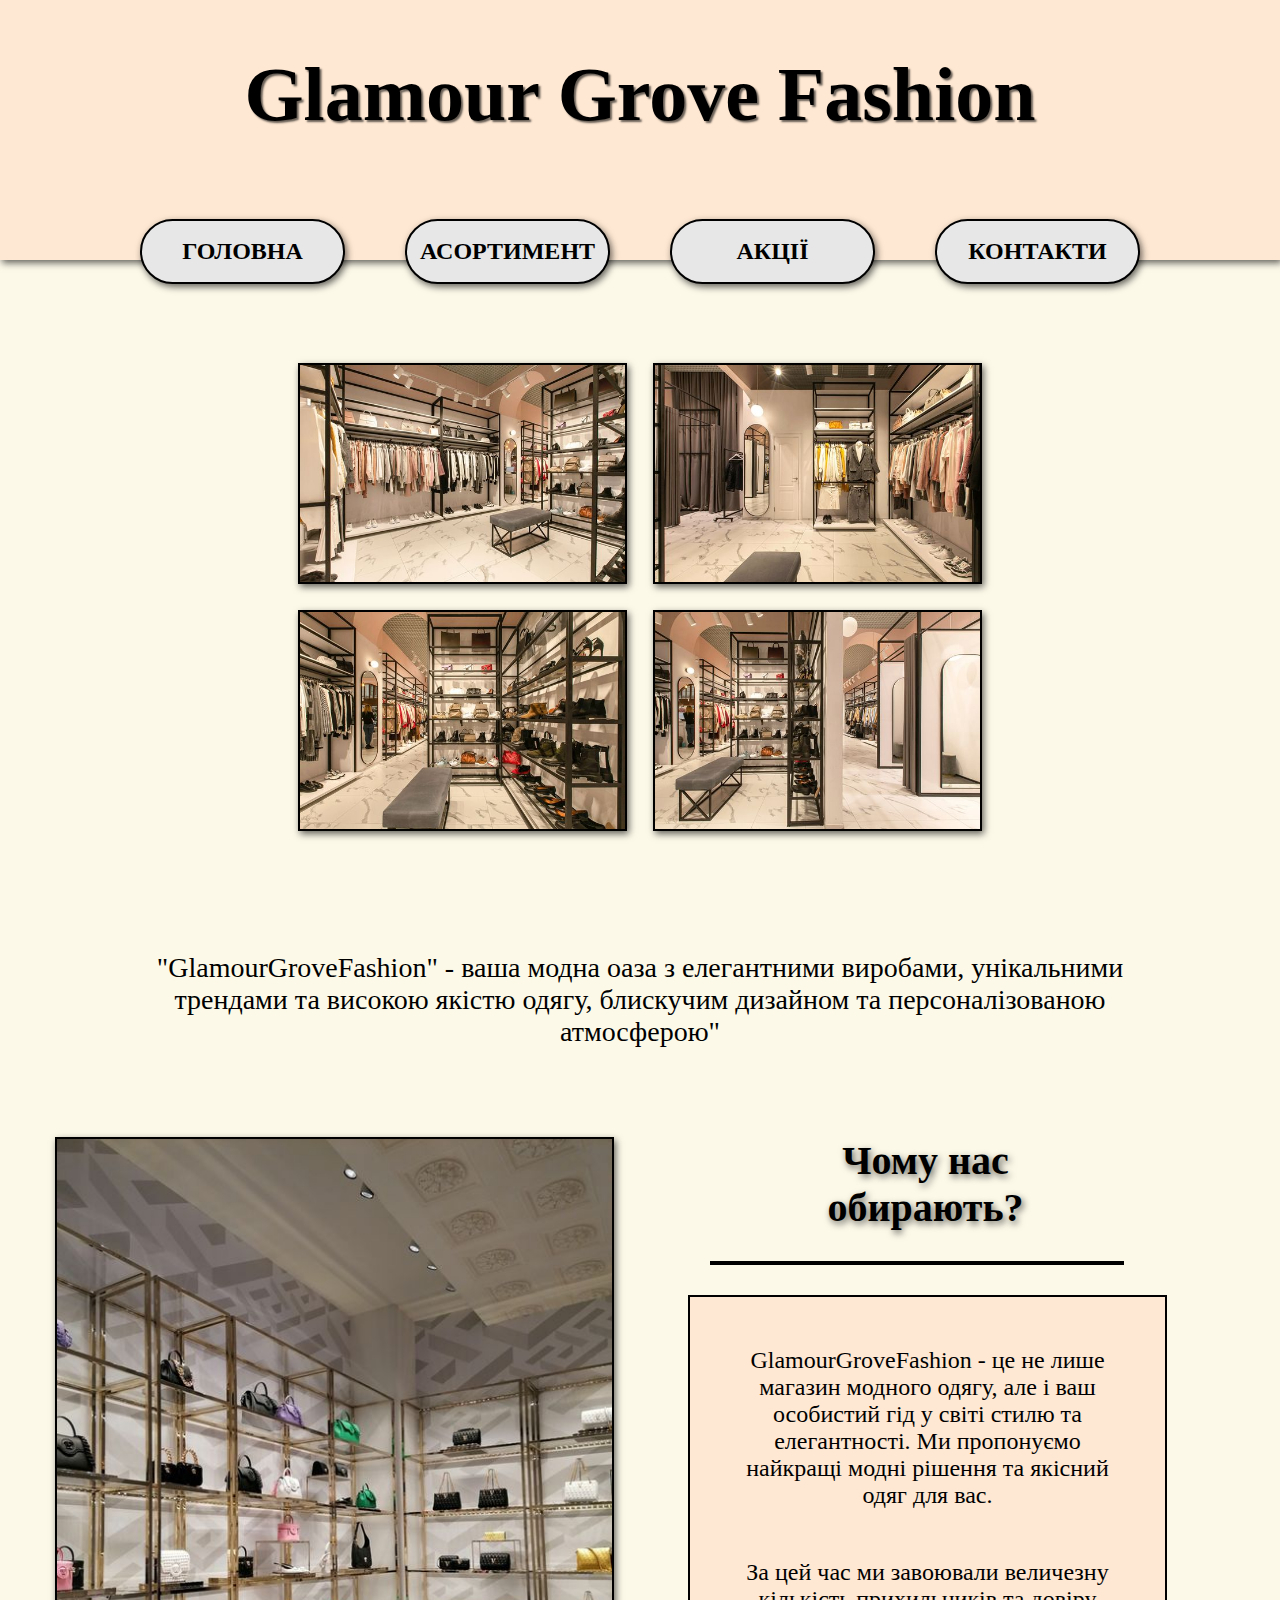
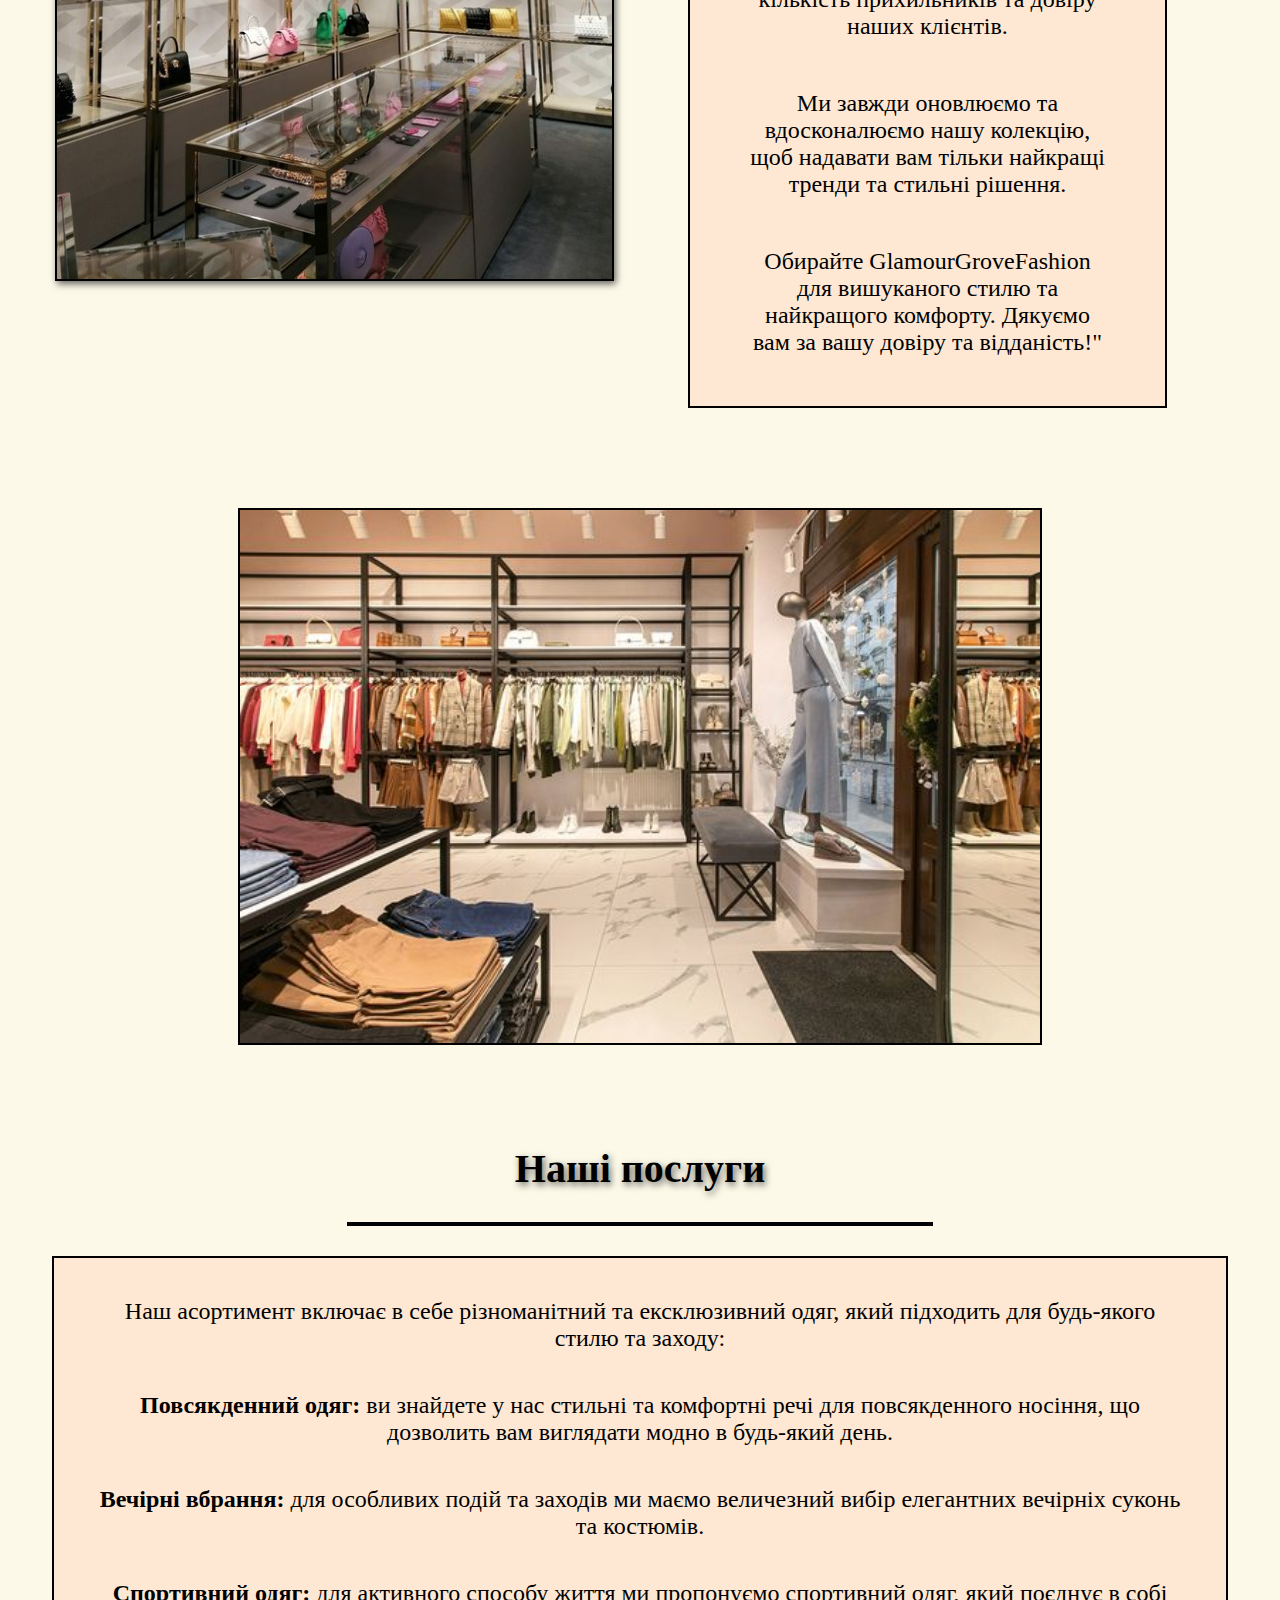
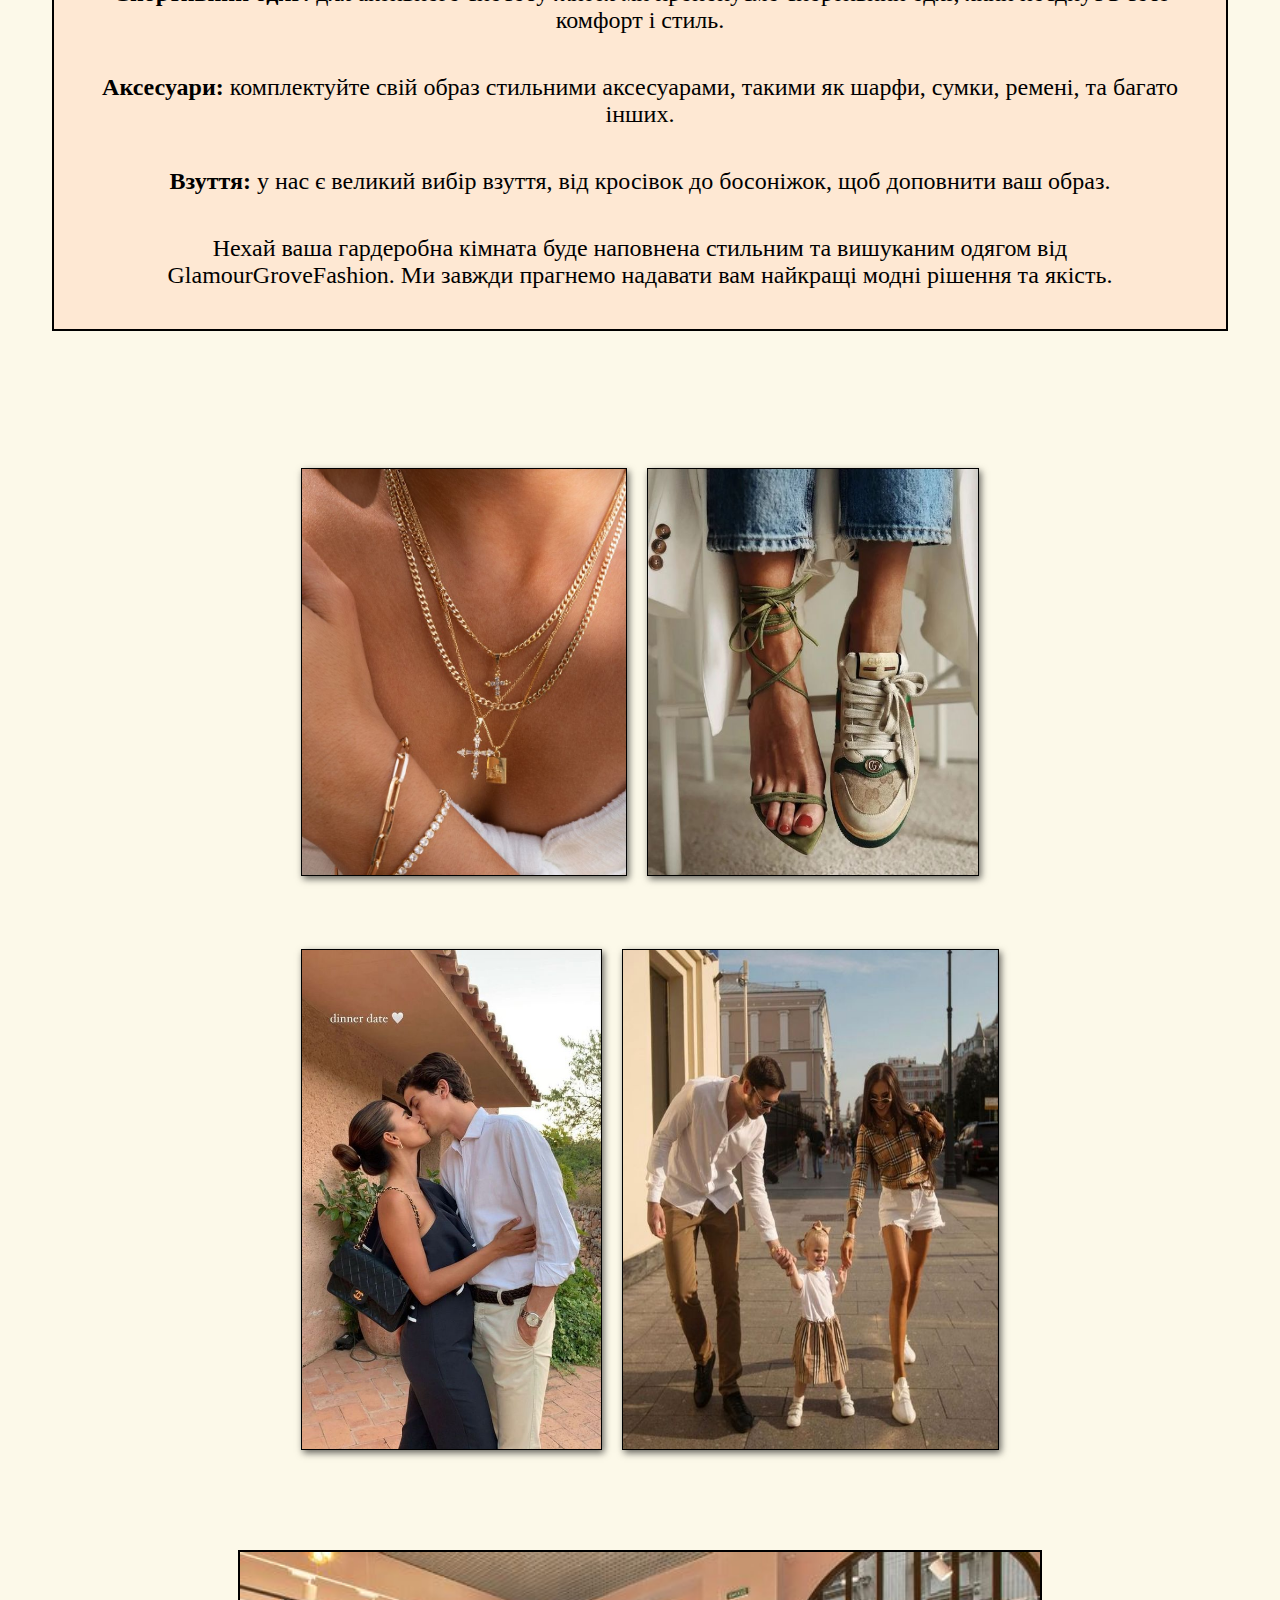
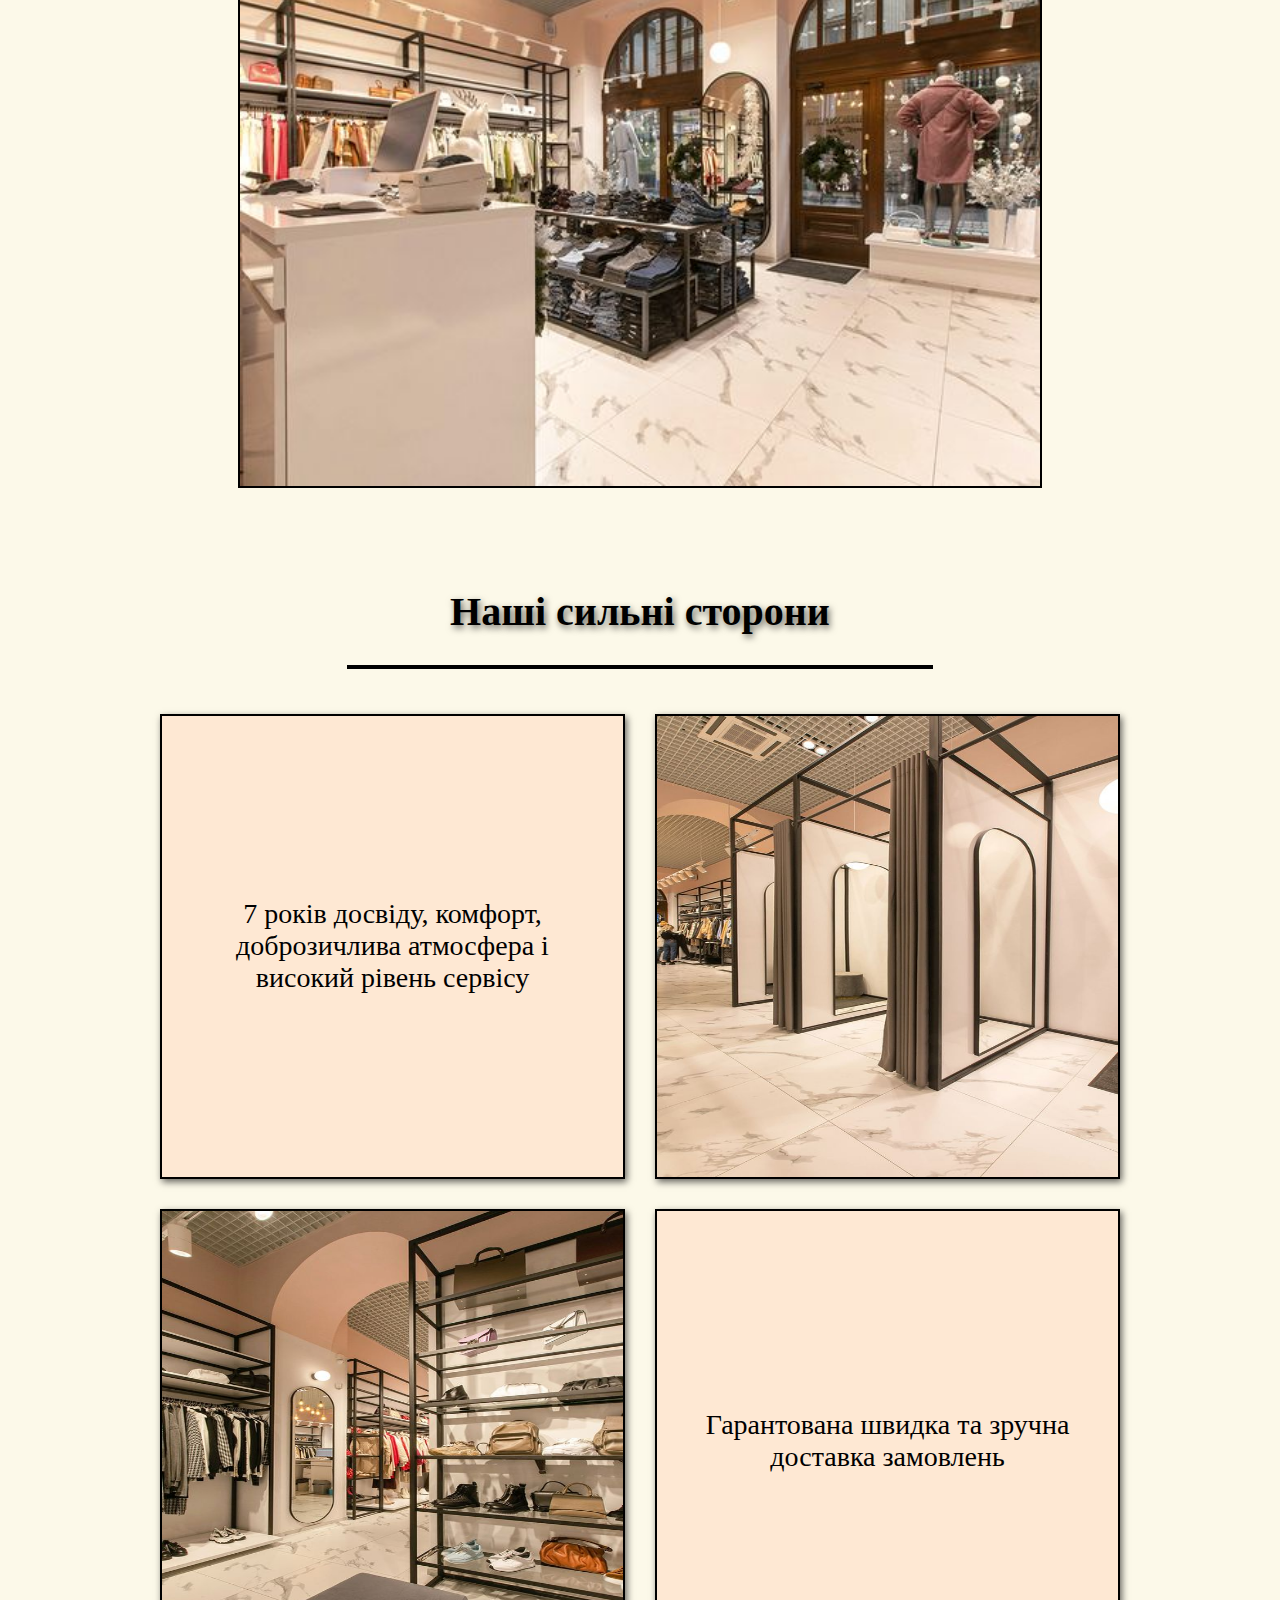
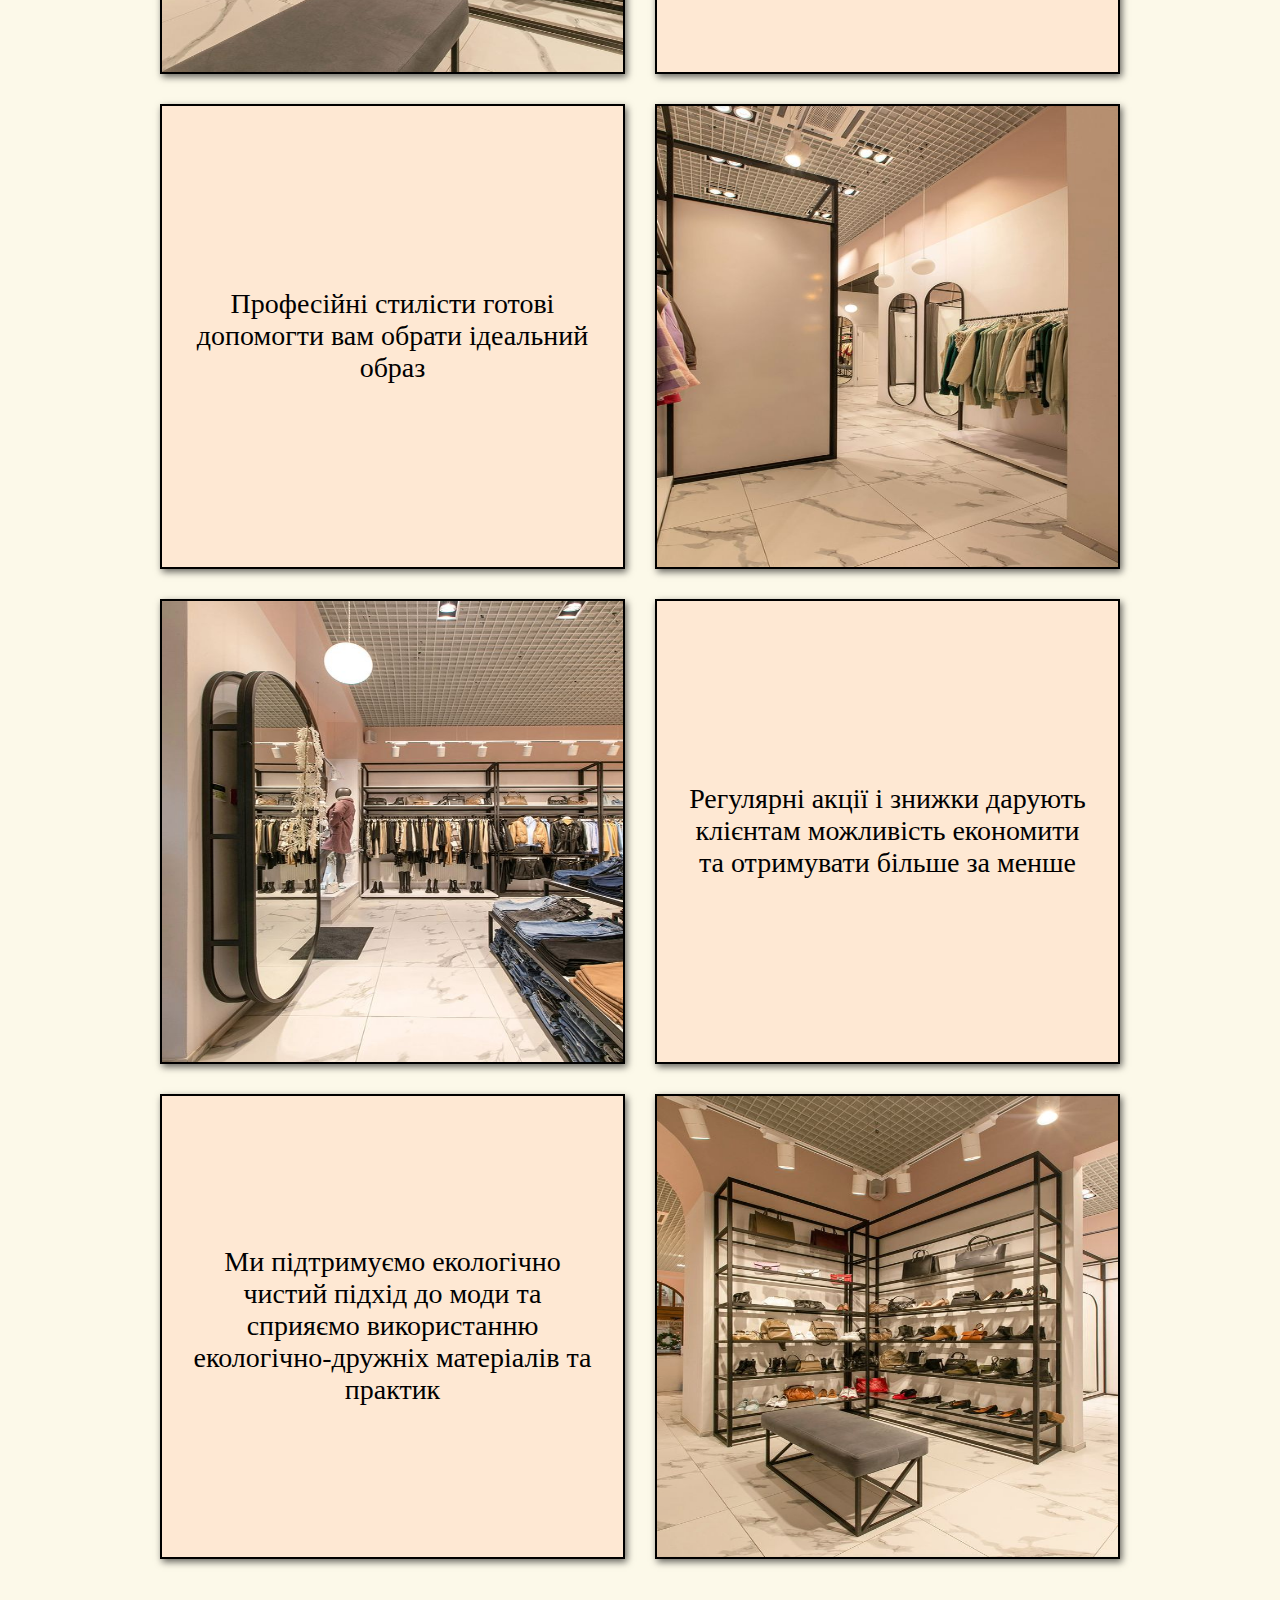
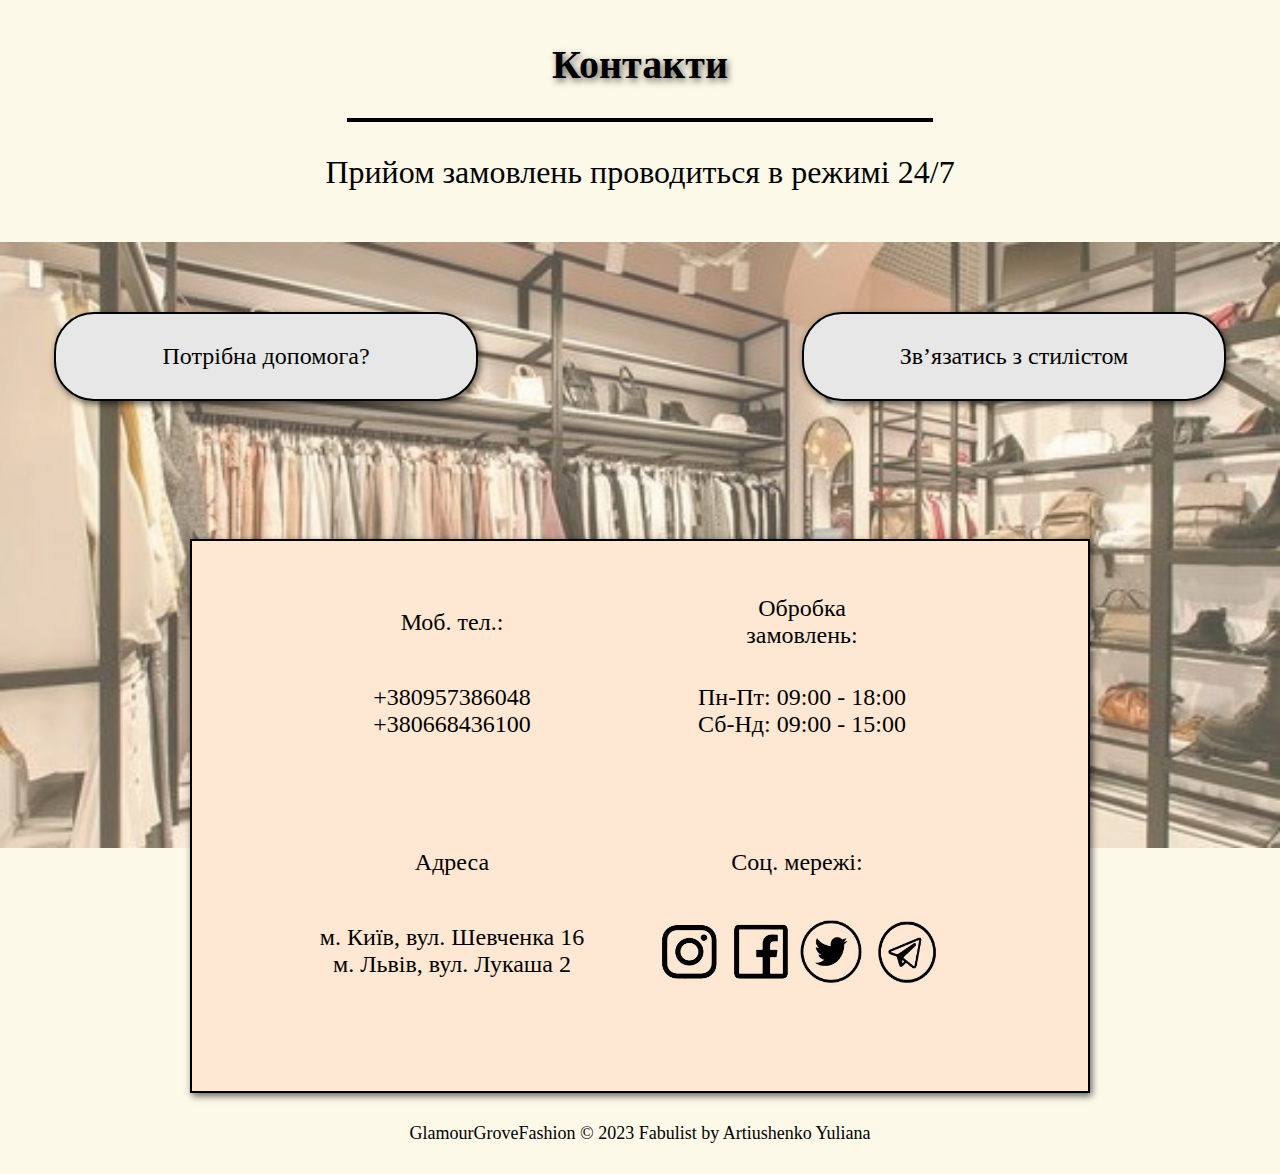
<file: index.html>
<!DOCTYPE html>
<html lang="en">

<head>
    <meta charset="UTF-8">
    <meta name="viewport" content="width=device-width, initial-scale=1.0">
    <title>vebkanova</title>
    <link rel="stylesheet" href="vebkanova.css">
</head>

<body>


    <header>

        <div class="main-container">

            <div class="header">
                <h1>Glamour Grove Fashion</h1>
            </div>

            <div class="menu_block">

                <nav class="pc-menu">
                    <h3>ГОЛОВНА</h3>
                    <h3>АСОРТИМЕНТ</h3>
                    <h3><a href="sale.html">АКЦІЇ</a></h3>
                    <h3>КОНТАКТИ</h3>
                </nav>


                <div class="hamburger-menu">
                    <input id="menu__toggle" type="checkbox" />
                    <label class="menu__btn" for="menu__toggle">
                        <span></span>
                    </label>

                    <ul class="menu__box">
                        <li><a class="menu__item" href="#">ГОЛОВНА</a></li>
                        <li><a class="menu__item" href="#">АСОРТИМЕНТ</a></li>
                        <li><a class="menu__item" href="sale.html">АКЦІЇ</a></li>
                        <li><a class="menu__item" href="#">КОНТАКТИ</a></li>
                    </ul>
                </div>


            </div>

        </div>

    </header>


    <main>
        <div class="photo_block">

            <div class="two_photo_one">
                <img class="photo1" id="photo1" src="images/photo1.jpg" alt=" photo1/4">
                <img class="photo1" id="photo2" src="images/photo2.jpg" alt=" photo2/4">
            </div>
            <div class="two_photo_two">
                <img class="photo1" id="photo3" src="images/photo3.jpg" alt=" photo3/4">
                <img class="photo1" id="photo4" src="images/photo4.jpg" alt=" photo4/4">
            </div>
        </div>

        <div class="sentense1">
            <p>"GlamourGroveFashion" - ваша модна оаза з елегантними виробами, унікальними трендами та
                високою якістю одягу, блискучим дизайном та персоналізованою атмосферою"</p>
        </div>

        <div class="block_2">
            <img src="images/photo5.jpg" alt=" 1photo start">
            <div class="chomy_oburaut">
                <h2> Чому нас обирають? </h2>
                <hr class="palka1">
                <div class="container1">
                    <p>
                        GlamourGroveFashion - це не лише магазин модного одягу, але і ваш особистий гід у світі стилю та
                        елегантності. Ми
                        пропонуємо найкращі модні рішення та якісний
                        одяг для вас.</p>

                    <p>За цей час ми завоювали величезну кількість прихильників та довіру наших клієнтів.</p>

                    <p> Ми завжди оновлюємо та вдосконалюємо нашу колекцію, щоб надавати вам тільки найкращі тренди та
                        стильні рішення.</p>

                    <p> Обирайте GlamourGroveFashion для вишуканого стилю та найкращого комфорту. Дякуємо вам за вашу
                        довіру та відданість!"</p>
                </div>
            </div>
        </div>

        <div class="anim">
            <img class="anim1" src="images/anim1.jpg" alt="anim1">
        </div>


        <div class="nashi_poslygu">
            <h2> Наші послуги </h2>
            <hr class="palka2">
            <div class="container2">
                <p>Наш асортимент включає в себе різноманітний та ексклюзивний одяг, який підходить для
                    будь-якого стилю та заходу:</p>

                <p><b>Повсякденний одяг:</b> ви знайдете у нас стильні та комфортні речі для повсякденного носіння, що
                    дозволить вам виглядати
                    модно в будь-який день.</p>

                <p><b>Вечірні вбрання:</b> для особливих подій та заходів ми маємо величезний вибір
                    елегантних вечірніх суконь та костюмів.</p>

                <p><b>Спортивний одяг:</b> для активного способу життя ми пропонуємо спортивний одяг, який
                    поєднує в собі комфорт і стиль.</p>

                <p><b>Аксесуари:</b> комплектуйте свій образ стильними аксесуарами, такими як шарфи,
                    сумки, ремені, та багато інших.</p>

                <p><b>Взуття:</b> у нас є великий вибір взуття, від кросівок до босоніжок, щоб доповнити ваш образ.</p>

                <p>Нехай ваша гардеробна кімната буде наповнена стильним та вишуканим одягом від GlamourGroveFashion. Ми
                    завжди прагнемо
                    надавати вам найкращі модні рішення та якість.</p>
            </div>
        </div>

        <div class="photo_poslyg">

            <div class="two_photo_three">
                <img class="menshi" id="m1" src="images/1photo.jpg" alt="1/4photo">
                <img class="menshi" id="m4" src="images/4photo.jpg" alt="4/4photo">
            </div>
            <div class="two_photo_four">
                <img id="m2" src="images/2photo.jpg" alt="2/4photo">
                <img id="m3" src="images/3photo.jpg" alt="3/4photo">
            </div>



        </div>




        <div class="anim">
            <img class="anim1" src="images/anim2.jpg" alt="anim2">
        </div>

        <div class="nashi_storonu">
            <h2> Наші сильні сторони </h2>
            <hr class="palka2">
            <div>

                <div class="colonki_dvi">
                    <li class="kvadrat">
                        <p>7 років досвіду, комфорт, доброзичлива атмосфера і високий рівень сервісу</p>
                    </li>
                    <img src="images/1pr.jpg" alt="1pr"><br>
                </div>

                <div class="colonki_dvi">
                    <img src="images/2pr.jpg" alt="2pr">
                    <li class="kvadrat">
                        <p>Гарантована швидка та зручна доставка замовлень</p>
                    </li>
                </div>

                <div class="colonki_dvi">
                    <li class="kvadrat">
                        <p>Професійні стилісти готові допомогти вам обрати ідеальний образ</p>
                    </li>
                    <img src="images/3pr.jpg" alt="3pr"><br>
                </div>

                <div class="colonki_dvi">
                    <img src="images/4pr.jpg" alt="4pr">
                    <li class="kvadrat">
                        <p>Регулярні акції і знижки дарують клієнтам можливість економити та отримувати більше за менше
                        </p>
                    </li>
                </div>

                <div class="colonki_dvi">
                    <li class="kvadrat">
                        <p>Ми підтримуємо екологічно чистий підхід до моди та сприяємо використанню екологічно-дружніх
                            матеріалів та практик</p>
                    </li>
                    <img src="images/5pr.jpg" alt="5pr"><br>
                </div>
            </div>
        </div>



    </main>

    <footer>
        <div class="kontactu">
            <h2> Контакти </h2>
            <hr class="palka2">
            <p>Прийом замовлень проводиться в режимі 24/7</p>
        </div>

        <div class="footer_photo">
            <img src="images/footer.jpg" alt="footer photo">
        </div>

        <div>
            <div class="footer_2knopki">
                <p>Потрібна допомога?</p>


                <input type="checkbox" id="showForm" class="hide">
                <label class="p" for="showForm">Зв’язатись з стилістом</label>

                <form id="feedbackForm">
                    <fieldset>
                        <legend>Форма зворотного зв'язку</legend>
                        <label for="name">Ваше ім'я:</label>
                        <input type="text" id="name" name="name">
                        <label for="email">Ваша пошта:</label>
                        <input type="text" id="email" name="email">
                        <button type="submit" id="submitButton">Submit</button><br><br>
                        <textarea id="comment"></textarea>
                    </fieldset>
                </form>


            </div>
            <div class="footer_address">
                <div class="address">
                    <p>Адреса</p>
                    <p>м. Київ, вул. Шевченка 16<br>
                        м. Львів, вул. Лукаша 2</p>
                </div>


                <div class="tel">
                    <p>Моб. тел.:</p>
                    <p>+380957386048<br>
                        +380668436100</p>
                </div>

                <div class="grafic">
                    <p>Обробка <br> замовлень:</p>
                    <p>Пн-Пт: 09:00 - 18:00<br>
                        Сб-Нд: 09:00 - 15:00</p>
                </div>

                <div class="meregi">
                    <p>Соц. мережі:</p>
                    <p> <img class="ost12" src="images/insta.jpg" alt="insta">
                        <img class="ost12" src="images/facebook.jpg" alt="insta">
                        <img class="ost34" src="images/twitter.jpg" alt="twitter">
                        <img class="ost34" src="images/telegram.jpg" alt="telegram">
                    </p>
                </div>

            </div>
        </div>

        <div>
            <p class="end">GlamourGroveFashion © 2023 Fabulist by Artiushenko Yuliana</p>
        </div>
    </footer>


</body>

</html>
</file>
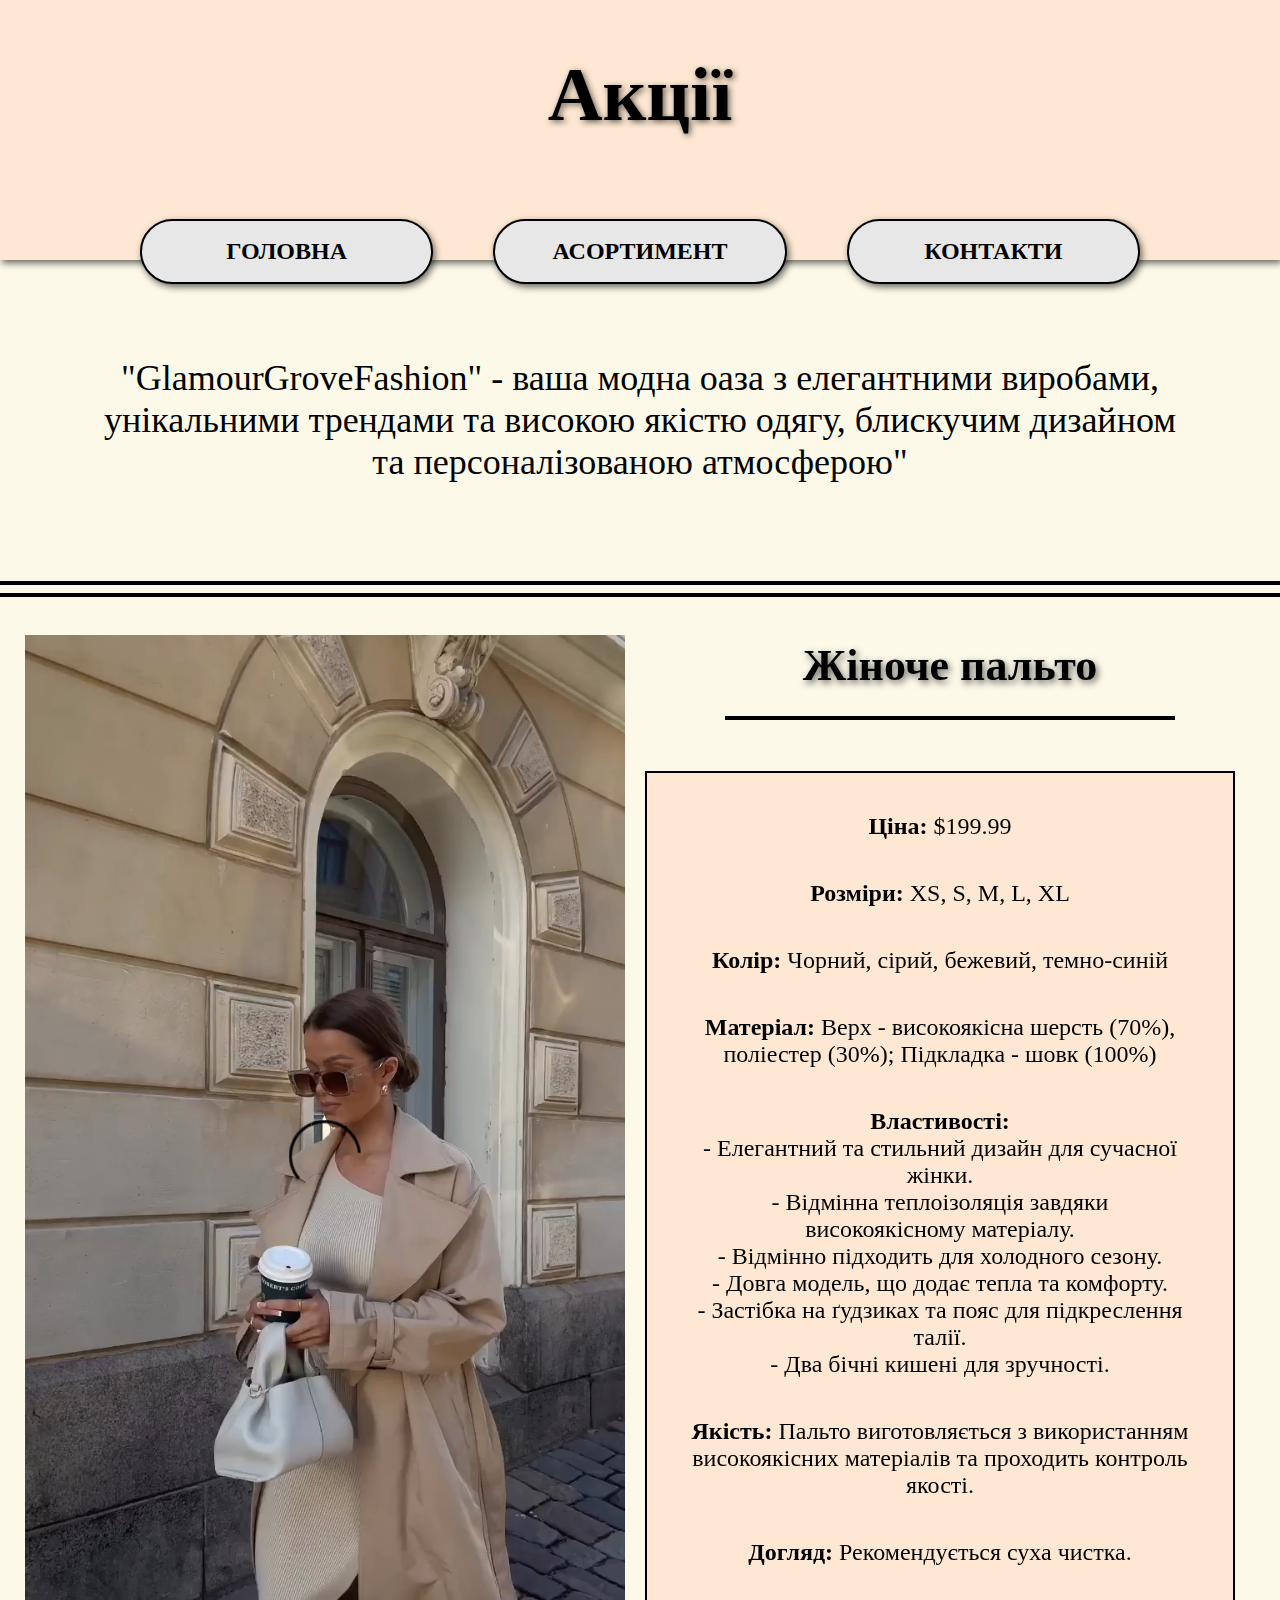
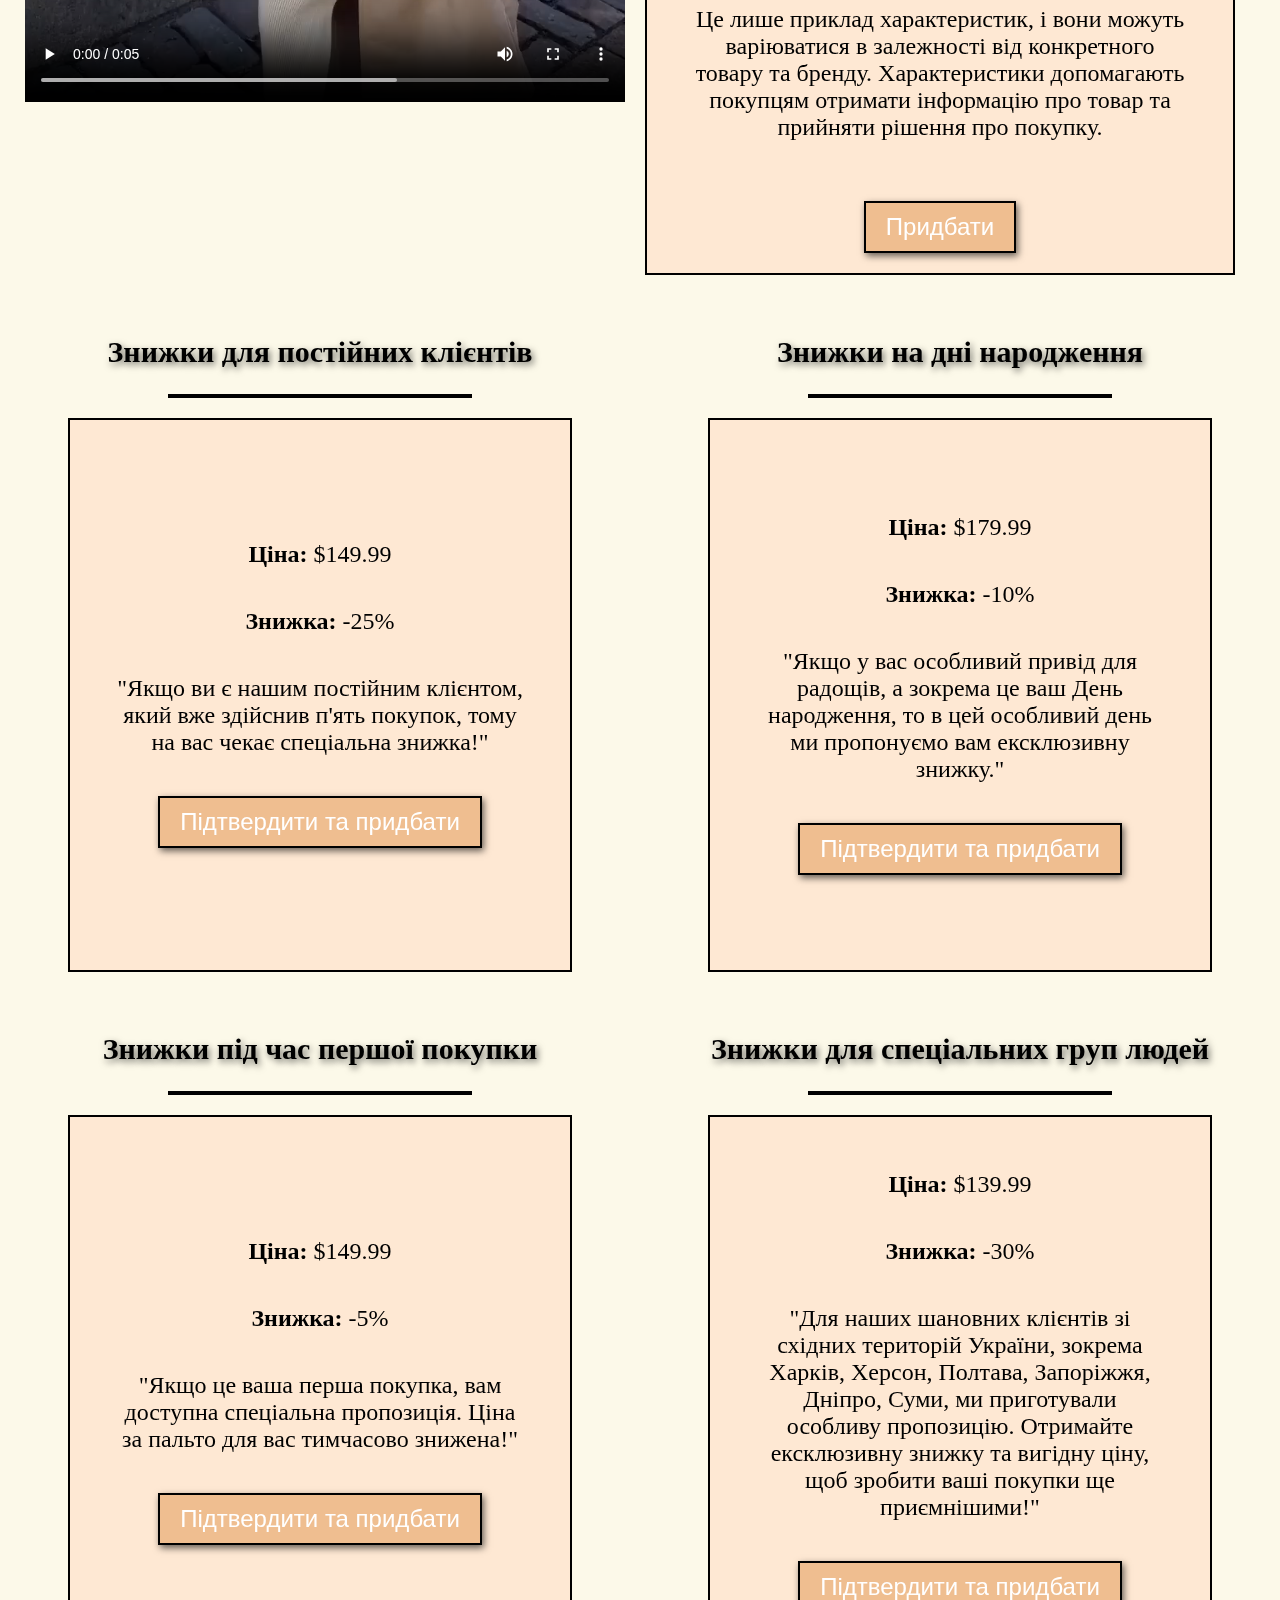
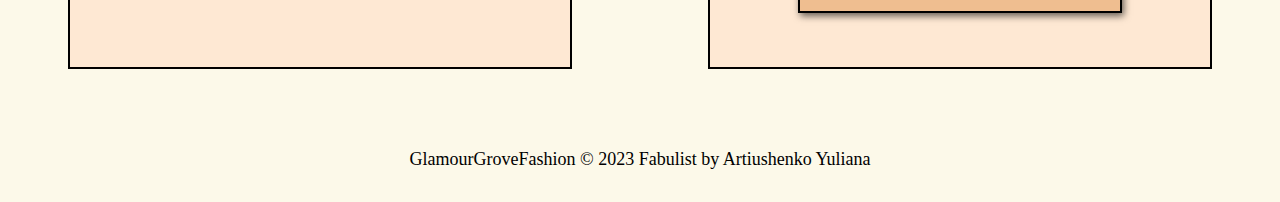
<file: sale.html>
<!DOCTYPE html>
<html lang="en">
<head>
    <meta charset="UTF-8">
    <meta name="viewport" content="width=device-width, initial-scale=1.0">
    <title>sale</title>
    <link rel="stylesheet" href="sale.css">
</head>
<body>
    
    <header>

        <div class="main-container">
        
            <div class="header">
                <h1 class="nazva">Акції</h1>
            </div>
        
            <div class="menu_block">
        
                <nav class="pc-menu">
                    <h3><a href="index.html">ГОЛОВНА</a></h3>
                    <h3>АСОРТИМЕНТ</h3>
                    <h3>КОНТАКТИ</h3>
                </nav>
        
        
                <div class="hamburger-menu">
                    <input id="menu__toggle" type="checkbox" />
                    <label class="menu__btn" for="menu__toggle">
                        <span></span>
                    </label>
        
                    <ul class="menu__box">
                        <li><a class="menu__item" href="index.html">ГОЛОВНА</a></li>
                        <li><a class="menu__item" href="#">АСОРТИМЕНТ</a></li>
                        <li><a class="menu__item" href="#">КОНТАКТИ</a></li>
                    </ul>
                </div>
        
        
            </div>
        
        </div>
    
    </header>

    <main>
        <div class="sentense1">
            <p>"GlamourGroveFashion" - ваша модна оаза з елегантними виробами, унікальними трендами та
                високою якістю одягу, блискучим дизайном та персоналізованою атмосферою"</p>
        </div>
        <hr class="palka">
        <hr class="palka">

        <div class="block_2">
            <div class="video_block">
                <video controls>
                    <source class="video1" src="images/1e3db182cb5607af3036ab9b54be23e5.mp4">
                </video>
            </div>

            <div class="chomy_oburaut">
                <h2> Жіноче пальто </h2>
                <hr class="palka1">
                <div class="container1">
                    <p><b>Ціна:</b> $199.99</p>
                    
                    <p><b>Розміри:</b> XS, S, M, L, XL</p>
                    
                    <p><b>Колір:</b> Чорний, сірий, бежевий, темно-синій</p>
                    
                    <p><b>Матеріал:</b> Верх - високоякісна шерсть (70%), поліестер (30%); Підкладка - шовк (100%)</p>
                    
                    <p><b>Властивості:</b><br>
                    - Елегантний та стильний дизайн для сучасної жінки.<br>
                    - Відмінна теплоізоляція завдяки високоякісному матеріалу.<br>
                    - Відмінно підходить для холодного сезону.<br>
                    - Довга модель, що додає тепла та комфорту.<br>
                    - Застібка на ґудзиках та пояс для підкреслення талії.<br>
                    - Два бічні кишені для зручності.<br>
                    
                    <p><b>Якість:</b> Пальто виготовляється з використанням високоякісних матеріалів та проходить контроль якості.</p>
                    
                    <p><b>Догляд:</b> Рекомендується суха чистка.</p>
                    
                    <p>Це лише приклад характеристик, і вони можуть варіюватися в залежності від конкретного товару та бренду. Характеристики
                    допомагають покупцям отримати інформацію про товар та прийняти рішення про покупку.</p>
                    <button class="purchase-button">Придбати</button>
                </div>
            </div>
        </div>



        <div class="four_blocks">
            <div class="two_blocks_one">
                    <h2> Знижки для постійних клієнтів </h2>
                    <hr class="palka2">
                    <div class="container2">
                        <p><b>Ціна:</b> $149.99</p>
                        <p><b>Знижка:</b> -25% </p>
                        <p>"Якщо ви є нашим постійним клієнтом, який вже здійснив п'ять покупок, 
                            тому на вас чекає спеціальна знижка!"</p>
                        <button class="purchase-button">Підтвердити та придбати</button>
                    </div>
                
                    <h2> Знижки під час першої покупки </h2>
                    <hr class="palka2">
                    <div class="container2">
                        <p><b>Ціна:</b> $149.99</p>
                        <p><b>Знижка:</b> -5% </p>
                        <p>"Якщо це ваша перша покупка, вам доступна спеціальна пропозиція. 
                            Ціна за пальто для вас тимчасово знижена!"</p>
                     <button class="purchase-button">Підтвердити та придбати</button>
                </div>

            </div>



            <div class="two_blocks_two">
                    <h2> Знижки на дні народження </h2>
                    <hr class="palka2">
                    <div class="container2">
                        <p><b>Ціна:</b> $179.99</p>
                        <p><b>Знижка:</b> -10% </p>
                        <p>"Якщо у вас особливий привід для радощів, а зокрема це ваш День народження,
                            то в цей особливий день ми пропонуємо вам ексклюзивну
                            знижку."</p>
                        <button class="purchase-button">Підтвердити та придбати</button>
                    </div>
                    <h2> Знижки для спеціальних груп людей </h2>
                    <hr class="palka2">
                    <div class="container2">
                        <p><b>Ціна:</b> $139.99</p>
                        <p><b>Знижка:</b> -30% </p>
                        <p>"Для наших шановних клієнтів зі східних територій України, 
                            зокрема Харків, Херсон, Полтава, Запоріжжя, Дніпро, Суми, ми
                            приготували особливу пропозицію. Отримайте ексклюзивну знижку 
                            та вигідну ціну, щоб зробити ваші покупки ще приємнішими!"</p>
                        <button class="purchase-button">Підтвердити та придбати</button>
                    </div>
            
                </div>
        </div>


    </main>

        <footer>
            <div>
                <p class="end">GlamourGroveFashion © 2023 Fabulist by Artiushenko Yuliana</p>
            </div>
        </footer>

</body>
</html>
</file>
<file: vebkanova.css>
body {
    max-width: 1535px;
    width: 100%;
    margin: 0 auto;
    padding: 0;
    background-color: #FCF9E9; 
    font-family: 'Literata';
}


.main-container {
    
    justify-content: center;
    align-items: center;
    flex-direction: column;
    width: 100%;
    height: 260px;
    background-color: #FEE8D3;
    box-shadow: 2px 3px 7px rgba(0, 0, 0, 0.6);
}

.header{
        display: flex;
        justify-content: center;
        /* position: absolute; */
        font-size: 38px;
        text-shadow: 2px 2px 2px rgba(0, 0, 0, 0.6);
}

        
.menu_block{
    padding: 0px 90px;
    
}

.pc-menu {
    display: flex;
    justify-content: center;
    flex-direction: row;
    margin: 30px 20px 0px 20px;
    justify-content: space-between;
    height: 65px;
    
    
    
}

.pc-menu h3 {
    display: flex;
    font-size: 24px;
    padding: 8px 20px;
    border-radius: 40px;
    border: 2px solid black;
    width: 150px;
    text-align: center;
    justify-content: center;
    align-items: center;
    margin: 0px 30px;
    background-color: #E7E7E7;
    flex-grow: 4;
    box-shadow: 2px 3px 7px rgba(0, 0, 0, 0.6);
}


        h3 a {
            text-decoration: none;
            color: black;
        }





     
.photo_block{
    display: flex;
    justify-content: center;
    align-items: center;
    flex-direction: row;
    margin: 103px 52px 0px 26px;
    justify-content: center;
    

}


.photo1{
    width: 325px;
    height: 217px;
    margin-left: 26px;
    box-shadow: 2px 3px 7px rgba(0, 0, 0, 0.6);
    border: 2px solid black;
}

.sentense1{
    display: flex;
    text-align: center;
    justify-content: center;
    align-items: center;
    padding: 61px 101px;
}

.sentense1 p {
    font-size: 28px;
}

.block_2{
    display: flex;
    margin: 0px 61px 0px 55px;
}

.block_2 img {
    height: 740px;
    width: auto;
    border: 2px solid black;
    box-shadow: 2px 3px 7px rgba(0, 0, 0, 0.6);
}

.chomy_oburaut{
    text-align: center;
    justify-content: center;
    align-items: center;
}

.chomy_oburaut h2{
    font-size: 40px;
    margin: 0px 192px 25px 210px;
    text-shadow: 2px 3px 7px rgba(0, 0, 0, 0.6);
}


.palka1 {
    width: 582px;
    border: 2px solid black;
    margin: 30px auto;
}

.container1{
    background-color: #FEE8D3;
    border: 2px solid black;
    margin: 0px 52px 0px 74px;

}

.container1 p{
    font-size: 24px;
    margin: 50px 54px;
}


.anim{
    display: flex;
    justify-content: center;
    align-items: center;
    margin: 100px auto;
}
.anim1{
    
    width: 800px;
    height: auto;
    transition: transform 0.5s ease, width 0.5s ease;
    border: 2px solid black;
}

.anim1:hover {
    width: 900px;
    height: auto;
    transform: scale(1.1);
}

.anim1:not(:hover) {
    transform: scale(1);
}


.nashi_poslygu {
    
    text-align: center;
    justify-content: center;
    align-items: center;
}

.nashi_poslygu h2 {
    font-size: 40px;
    margin: 25px auto;
    text-shadow: 2px 3px 7px rgba(0, 0, 0, 0.6);
}


.palka2 {
    width: 582px;
    border: 2px solid black;
    margin: 30px auto;
}

.container2 {
    background-color: #FEE8D3;
    border: 2px solid black;
    margin: 0 52px;
    text-align: center;
    justify-content: center;
    align-items: center;

}

.container2 p {
    font-size: 24px;
    margin: 40px 44px;
    text-align: center;
}

.photo_poslyg{
    display: flex;
    justify-content: center;
    flex-direction: row;
    margin: 90px 51px;
    justify-content: center;

    
}

.photo_poslyg img{
    box-shadow: 2px 3px 7px rgba(0, 0, 0, 0.6);
    border: 1px solid black;
}

.menshi{
    margin: 47px 0px;
    box-shadow: 2px 3px 7px rgba(0, 0, 0, 0.6);
    border: 1px solid black;
}

#m1{
    width: 324px;
    height: 406px;
    
}

#m2 {
    width: 299px;
    height: 499px;
    margin-left: 20px;
}

#m3 {
    width: 375px;
    height: 499px;
    margin-left: 20px;
}

#m4 {
    width: 330px;
    height: 406px;
    margin-left: 20px;
}

.two_photo_three{
    display: flex;
}

.nashi_storonu {

    text-align: center;
    justify-content: center;
    align-items: center;
}

.nashi_storonu h2 {
    font-size: 40px;
    margin: 0 auto;
    text-shadow: 2px 3px 7px rgba(0, 0, 0, 0.6);
}



.colonki_dvi{
    display: flex;
    flex-direction: row;
    text-align: center;
    justify-content: center;
    align-items: center;
    
}

.kvadrat{
    display: flex;
    background-color: #FEE8D3;
    border: 2px solid black;
    height: 461px;
    width: 461px;
    justify-content: space-between;
    margin: 15px 15px;
    box-shadow: 2px 3px 7px rgba(0, 0, 0, 0.6);
}

.kvadrat p{
    display: flex;
    font-size: 28px;
    text-align: center;
    justify-content: center;
    align-items: center;
    margin: 0px 30px;
}

.colonki_dvi img{
    height: 461px;
    width: 461px;
    border: 2px solid black;
    margin: 15px 15px;
    box-shadow: 2px 3px 7px rgba(0, 0, 0, 0.6);
}

.kontactu{
    text-align: center;
    justify-content: center;
    align-items: center;
}

.kontactu h2 {
    font-size: 40px;
    margin: 67px 102px 25px 102px;
    text-shadow: 2px 3px 7px rgba(0, 0, 0, 0.6);
}

.kontactu p{
    font-size: 32px;
    margin-bottom: 51px;
}

.footer_photo{
    position: relative;
    width: 100%;
    height: auto;
    opacity: 70%;
}

.footer_photo img{
    width: 100%;
    position: absolute;
}

.footer_2knopki{
        display: flex;
        justify-content: space-between;
        position: relative;

}

.footer_2knopki p, .p{
    display: flex;
    font-size: 24px;
    border-radius: 40px;
    border: 2px solid black;
    width: 390px;
    padding: 10px 15px;
    height: 65px;
    text-align: center;
    align-items: center;
    justify-content: center;
    background-color: #E7E7E7;
    box-shadow: 2px 3px 7px rgba(0, 0, 0, 0.6);
    margin: 70px 54px 0px 54px;
}

.footer_address{
    display: flex;
    position: relative;
    background-color: #FEE8D3;
    border: 2px solid black;
    margin: 0px 110px 0px 110px;
    padding: 25px 0px;
    margin-top: 138px;
    box-shadow: 2px 3px 7px rgba(0, 0, 0, 0.6);
}

.footer_address p{
    display: flex;
    font-size: 24px;
    width: 320px;
    height: 65px;
    text-align: center;
    align-items: center;
    justify-content: center;
}

.ost12{
    width: 65px;
    height: 65px;
    margin-left: 7px;
}

.ost34{
    width: 75px;
    height: 75px;
}

.end{
    position: relative;
    margin: 230px 0px 32px 0px;
    font-size: 18px;
    text-align: center;
    
}

.hamburger-menu{
    display: none;
}

#menu__toggle {
    opacity: 0;
}

#menu__toggle:checked~.menu__btn>span {
    transform: rotate(45deg);
}

#menu__toggle:checked~.menu__btn>span::before {
    top: 0;
    transform: rotate(0);
}

#menu__toggle:checked~.menu__btn>span::after {
    top: 0;
    transform: rotate(90deg);
}

#menu__toggle:checked~.menu__box {
    visibility: visible;
    right: 0;
}

.menu__btn {
    display: flex;
    align-items: center;
    position: fixed;
    top: 20px;
    right: 20px;

    width: 26px;
    height: 26px;

    cursor: pointer;
    z-index: 1;
}

.menu__btn>span,
.menu__btn>span::before,
.menu__btn>span::after {
    display: block;
    position: absolute;

    width: 100%;
    height: 2px;

    background-color: #616161;

    transition-duration: .25s;
}

.menu__btn>span::before {
    content: '';
    top: -8px;
}

.menu__btn>span::after {
    content: '';
    top: 8px;
}

.menu__box {
    display: block;
    position: fixed;
    visibility: hidden;
    top: 0;
    right: -100%;

    width: 300px;
    height: 30%;

    margin: 0;
    padding: 80px 0;

    list-style: none;

    background-color: #ECEFF1;
    box-shadow: 1px 0px 6px rgba(0, 0, 0, .2);

    transition-duration: .25s;
}

.menu__item {
    display: block;
    padding: 12px 24px;

    color: #333;

    font-family: 'Roboto', sans-serif;
    font-size: 20px;
    font-weight: 600;

    text-decoration: none;

    transition-duration: .25s;
}

.menu__item:hover {
    background-color: #CFD8DC;
}




.hide {
    display: none;
}

#feedbackForm {
    display: none;
    position: absolute;
    top: 150%;
    left: 50%;
    transform: translate(-50%, -50%);
    background: #fff;
    padding: 20px;
    border: 1px solid #ccc;
    box-shadow: 0 0 10px rgba(0, 0, 0, 0.2);
    z-index: 1;
}

#showForm:checked~#feedbackForm {
    display: block;
}

#showForm+label {
    cursor: pointer;
}

#submitButton:hover {
    background-color: yellow;
}

 #comment{
    margin-top: 10px;
 }
@media screen and (max-width: 1520px) {

    body {
        font-size: 22px;
       
    }
    .footer_address {
        margin: 0px 82px;
        margin-top: 130px;
    }
    .end {
        margin: 220px 0px 32px 0px;
        font-size: 18px;
        text-align: center;
    }
    .photo_block{
        display: block;
        justify-content: center;
        align-items: center;
    }
    .two_photo_one{
        display: flex;
        justify-content: center;
        align-items: center;
        margin-bottom: 26px;
    }
    .two_photo_two{
        display: flex;
        justify-content: center;
        align-items: center;
    }

    .photo_poslyg{
        display: block;
        justify-content: center;
        align-items: center;
    }
    .two_photo_three{
        display: flex;
        justify-content: center;
        align-items: center;
        margin-bottom: 26px;
    }
    .two_photo_four{
        display: flex;
        justify-content: center;
        align-items: center;
    }
}

@media screen and (max-width: 1460px) {

    .footer_address {
        margin: 0px 75px;
        margin-top: 130px;
    }
    
    .end {
        margin: 210px 0px 32px 0px;
        font-size: 18px;
    }



}
    
@media screen and (max-width: 1440px) {
    .photo_block{
        height: 500px;
        justify-content: center;
    }
    /* #photo1{
        position: absolute;
        margin-top: 270px;
        margin-left: -405px;
    }
    #photo2{
        margin-left: 300px;
    }

    #photo3{
        position: absolute;
        margin-left: 345px;
    }

    #photo4{
        
        margin-top: 270px;
        margin-right: 330px;
        margin-left: 40px ; */

    .photo1{
        width: 325px;
        height: 217px;
    }

    .footer_address {
        margin: 0px 70px;
        margin-top: 130px;
    }

    .end {
        margin: 190px 0px 32px 0px;
        font-size: 18px;
    }



}

@media screen and (max-width: 1420px) {
    .palka1{
        width: 480px;
    }
    .address{
        margin-top: 240px;
        margin-left: 60px;
        position: absolute; 
    }
    .meregi{
        margin-top: 240px;
        margin-left: 525px;
        position: absolute;
    }

    .grafic{
        margin-left: 150px;
    }
    .tel{
        margin-left: 60px;
    }


    .footer_address{
    height: 500px;
    width: 70%;
    margin: 0 auto;
    padding: 25px 0px;
    margin-top: 138px;
}

    .end {
        margin: 30px auto;
        font-size: 18px;
    }
}

@media screen and (max-width: 1280px){
    .palka1{
        width: 410px;
    }
    .address{
        margin-top: 240px;
        margin-left: 100px;
        position: absolute; 
    }
    .meregi{
        margin-top: 240px;
        margin-left: 445px;
        position: absolute;
    }

    .grafic{
        margin-left: 30px;
    }
    .tel{
        margin-left: 100px;
    }


    .footer_address{
    height: 500px;
    width: 70%;
    margin: 0 auto;
    padding: 25px 0px;
    margin-top: 138px;
}

    .end {
        margin: 30px auto;
        font-size: 18px;
    }
}

@media screen and (max-width: 1200px){
    .block_2{
        display: block;
        margin-bottom: 120px;
    }
    .block_2 img{
        /* width: 100%;
        height: auto; */
        display: none;
        
    }


    .chomy_oburaut{
        padding-top: 15px;
    }
    
    .container1{
        justify-content: center;
    }

    .footer_address {
        flex-direction: column;
        width: 400px;
        height: 770px;
    }

     .address{
        margin-top: 370px;
        margin-left: 40px;
        position: absolute; 
    }
    .meregi{
        margin-top: 560px;
        margin-left: 40px;
        position: absolute;
    }

    .grafic{
        margin-left: 40px;
    }
    .tel{
        margin-left: 40px;
    }
    
    .hamburger-menu {
        display: block;
    }
    .pc-menu{
        display: none;
    }
    .container1{
        margin: 0px 0px;
    }
}

@media screen and (max-width: 1010px){
    .block_2 img{
        display: none;
    }
    .sentense1, .container1 p, .footer_2knopki p, .footer_address p, .container2 p{
        font-size: 18px;
    }
    .kvadrat p {
        font-size: 20px;
    }
    .kvadrat{
    height: 400px;
    width: 400px;
    }

    .colonki_dvi img{
        height: 400px;
        width: 400px;
    }

}

@media screen and (max-width: 1000px) {
    .sentense1,
    
    .footer_2knopki p,
    .footer_address p{
        font-size: 17px;
    }

    .container1 p{
        margin: 35px 20px;
    }
    .container2 p{
        margin: 30px 15px;
    }
    .kvadrat p {
        font-size: 19px;
    }

    .kvadrat {
        height: 350px;
        width: 350px;
    }

    .colonki_dvi img {
        height: 350px;
        width: 350px;
    }

    .header{
        font-size: 30px;
    }
    .header h1{
        margin-top: 80px;
    }
    .anim1{
           
    width: 500px;
    height: auto;
    transition: transform 0.5s ease, width 0.5s ease;
    border: 2px solid black;
}

.anim1:hover {
    width: 600px;
    height: auto;
    transform: scale(1.1);
}
    .kvadrat{
        width: 300px;
        height: 300px;
    }
    .colonki_dvi img{
        width: 300px;
        height: 300px;
    }

    #m1{
    width: 244px;
    height: 326px;
    
}

    #m2 {
        width: 219px;
        height: 375px;
        margin-left: 20px;
    }

    #m3 {
        width: 295px;
        height: 375px;
        margin-left: 20px;
    }

    #m4 {
        width: 250px;
        height: 326px;
        margin-left: 20px;
    }
    .palka2{
    width: 482px;
}

}

@media screen and (max-width: 750px) {
    .kvadrat{
        width: 250px;
        height: 250px;
    }
    .colonki_dvi img{
        width: 250px;
        height: 250px;
    }
    .kvadrat p{
        font-size: 16px;
    }
        .photo_block{
        height: 400px;
        justify-content: center;
    }

    .photo1{
        width: 275px;
        height: 167px;
    }
    .sentense1{
        padding: 20px 101px;
    }

    .header{
        font-size: 26px;
    }
    .header h1{
        margin-top: 90px;
    }
    .anim1{
           
    width: 400px;
    height: auto;
    transition: transform 0.5s ease, width 0.5s ease;
    border: 2px solid black;
}

    .anim1:hover {
    width: 500px;
    height: auto;
    transform: scale(1.1);
    }
    .palka2{
        width: 382px;
    }
    .chomy_oburaut h2 {
        margin: 0px 0px ; 
    }
    .kontactu p {
        font-size: 26px;
    }
    .photo_block{
        margin: 75px 52px 0px 26px;
    }
     .footer_address {
        flex-direction: column;
        width: 360px;
        height: 750px;
        margin-top: 90px;
    }

     .address{
        margin-top: 370px;
        margin-left: 25px;
        position: absolute; 
    }
    .meregi{
        margin-top: 545px;
        margin-left: 25px;
        position: absolute;
    }

    .grafic{
        margin-left: 25px;
    }
    .tel{
        margin-left: 25px;
    }
    .footer_address p {
    height: 75px;
}
}

@media screen and (max-width: 600px) {
    .footer_address {
        width: 350px;
        height: 610px;
        margin-top: 50px;
    }

    .footer_address p {
        height: 50px;
    }

    .address {
        margin-top: 285px;
        margin-left: 15px;
        position: absolute;
    }

    .meregi {
        margin-top: 430px;
        margin-left: 15px;
        position: absolute;
    }

    .grafic {
        margin-left: 15px;
    }

    .tel {
        margin-left: 15px;
    }
.ost12 {
    width: 55px;
    height: 55px;
    margin-left: 5px;
}

.ost34 {
    width: 65px;
    height: 65px;
}
    .kvadrat{
        width: 180px;
        height: 180px;
    }
    .colonki_dvi img{
        width: 180px;
        height: 180px;
    }
    .kvadrat p{
        font-size: 14px;
    }
        .photo_block{
        height: 400px;
        justify-content: center;
    }

    .photo1{
        width: 235px;
        height: 145px;
    }
    .sentense1{
        padding: 10px 30px;
    }

    .sentense1{
        font-size: 20px;
    }

    .header{
        font-size: 24px;
    }
    .header h1{
        margin-top: 100px;
    }
    .anim1{
           
    width: 300px;
    height: auto;
    transition: transform 0.5s ease, width 0.5s ease;
    border: 2px solid black;
}

    .anim1:hover {
    width: 400px;
    height: auto;
    transform: scale(1.1);
    }
    .palka2{
        width: 322px;
    }

    .kontactu p {
        font-size: 24px;
    }
    .photo_block{
        margin: 55px 52px -30px 26px;
    }
    #m1 {
        width: 204px;
        height: 286px;

    }

    #m2 {
        width: 179px;
        height: 300px;
        margin-left: 20px;
    }

    #m3 {
        width: 245px;
        height: 300px;
        margin-left: 20px;
    }

    #m4 {
        width: 210px;
        height: 286px;
        margin-left: 20px;
    }
     .footer_address {
        margin-top: 70px;
    }

    .anim{
        margin: 70px auto;
    }
}

@media screen and (max-width: 520px) {
    .footer_address {
        width: 290px;
        height: 595px;
        margin-top: 50px;
    }
.footer_address p{
    height: 50px;
}
     .address{
        margin-top: 285px;
        margin-left: -10px;
        position: absolute; 
    }
    .meregi{
        margin-top: 430px;
        margin-left: -10px;
        position: absolute;
    }

    .grafic{
        margin-left: -10px;
    }
    .tel{
        margin-left: -10px;
    }
    /* .kvadrat{
        width: 140px;
        height: 140px;
    }
    .colonki_dvi img{
        width: 140px;
        height: 140px;
    }
    .kvadrat p{
        font-size: 10px;
    } */

    .colonki_dvi{
        flex-wrap: wrap;
    }
    .photo_block{
        height: 400px;
    }
    .two_photo_one {
        flex-wrap: wrap;
    }
    #photo2{
        margin-top: 30px;
    }

    .two_photo_two{
        display: none;
    }

    .header{
        font-size: 20px;
        
    }
    .header h1{
        margin-top: 110px;
    }
    .anim1{
           
    width: 250px;
    height: auto;
    transition: transform 0.5s ease, width 0.5s ease;
    border: 2px solid black;
}

    .anim1:hover {
    width: 350px;
    height: auto;
    transform: scale(1.1);
    }
    .palka2{
        width: 300px;
    }
    .palka1{
        width: 320px;
    }

    .kontactu p {
        font-size: 22px;
        margin-bottom: 30px;
    }
    .photo_block{
        margin: 55px 52px -130px 26px;
    }

    #m2 {
        width: 235px;
        height: 350px;
        margin-left: 20px;
    }

    #m3 {
        width: 235px;
        height: 275px;
     
        margin-top: 30px;
    }

    .two_photo_three{
        display: none;
    }

    .two_photo_four{
        flex-wrap: wrap;
    }
.ost12 {
    width: 45px;
    height: 45px;
    margin-left: 5px;
}

.ost34 {
    width: 55px;
    height: 55px;
}
.end{
    font-size: 14px;
}
  .sentense1 p{
    font-size: 20px;
    padding-top: 70px;
  }
  .kontactu h2, 
  .chomy_oburaut h2,
  .nashi_storonu h2,
  .nashi_poslygu h2{
    font-size: 34px;
  }

      .anim{
        margin: 70px auto;
    }
}



@media screen and (max-width: 440px) {
    .kontactu p{
        font-size: 20px;
    }

    #m2 {
        width: 200px;
        height: 285px;
        margin-left: 20px;
    }

    #m3 {
        width: 200px;
        height: 220px;
        margin-top: 30px;
    }


    
    .anim{
        margin: 40px auto;
    }
    .block_2{
        margin-bottom: 55px;
    }

    .palka2{
        width: 280px;
    }
    .palka1{
        width: 222px;
    }

    .header{
        font-size: 15px;
        
    }
    .header h1{
        margin-top: 120px;
    }
  .sentense1 p {
      font-size: 18px;
      padding-top: 120px;
  }

   .kontactu h2, 
  .chomy_oburaut h2,
  .nashi_storonu h2,
  .nashi_poslygu h2{
    font-size: 30px;
  }

  .container1 p{
    margin: 25px 15px;
  }
.container2 p{
    margin: 20px 15px;
}

      .sentense1,
    .container1 p,
    .footer_2knopki p,
    .footer_address p,
    .container2 p {
        font-size: 16px;
    }
 .anim1 {

     width: 180px;
     height: auto;
     transition: transform 0.5s ease, width 0.5s ease;
     border: 2px solid black;
 }

 .anim1:hover {
     width: 280px;
     height: auto;
     transform: scale(1.1);
 }
 .photo_poslyg{
    margin: 35px 51px;
 }
 .kontactu h2{
    margin: 40px 102px 25px 102px;
 }
.footer_2knopki{
    display: block;
}
.footer_2knopki p{
     width: 179px;
    padding: 1px 15px;
    height: 52px;
    margin: 35px 41px 0px 65px;
}

    .photo_block{
        margin: 55px 52px -190px 26px;
    }
    
    .footer_address {
        width: 250px;
        height: 510px;
        margin-top: 50px;
    }
.footer_address p{
    height: 40px;
}
     .address{
        margin-top: 240px;
        margin-left: -30px;
        position: absolute; 
    }
    .meregi{
        margin-top: 365px;
        margin-left: -30px;
        position: absolute;
    }

    .grafic{
        margin-left: -30px;
    }
    .tel{
        margin-left: -30px;
    }
    .block_2 {
    margin: 0px 26px 0px 26px;
}
.container2 {
    margin: 0 26px;
    }
}
</file>
<file: sale.css>
body {
    max-width: 1535px;
    margin: 0 auto;
    padding: 0;
    background-color: #fcf9e9;
    font-family: 'Literata';
}


.main-container {
    position: relative;
    justify-content: center;
    align-items: center;
    flex-direction: column;
    width: 100%;
    height: 260px;
    background-color: #FEE8D3;
    box-shadow: 2px 3px 7px rgba(0, 0, 0, 0.6);
}

.header {
    display: flex;
    justify-content: center;
    /* position: absolute; */
    font-size: 38px;
    text-shadow: 2px 2px 6px rgba(0, 0, 0, 0.6);
}


.menu_block {
    padding: 0px 90px;

}

.menu {
    display: flex;
    justify-content: center;
    flex-direction: row;
    margin: 30px 20px 0px 20px;
    justify-content: space-between;
    height: 65px;


}

.menu h3 {
    display: flex;
    font-size: 24px;
    padding: 8px 10px;
    border-radius: 40px;
    border: 2px solid black;
    width: 150px;
    text-align: center;
    justify-content: center;
    align-items: center;
    margin: 0px 30px;
    background-color: #E7E7E7;
    flex-grow: 4;
    box-shadow: 2px 5px 7px rgba(0, 0, 0, 0.6);
}

.menu h3 a{
    text-decoration: none;
    color:black;
}


.sentense1 {
    display: flex;
    text-align: center;
    justify-content: center;
    align-items: center;
    padding: 61px 101px 54px 101px;
}

.sentense1 p {
    font-size: 36px;
}

.palka{
    border: 2px solid black;
}

.video_block {
    max-width: 100%;
    /* Робить блок адаптивним для різних екранів */
    height: auto;
    /* Робить блок високим відповідно до співвідношення сторін відео */
}

video {
    max-width: 600px;
    /* Робить відео адаптивним для різних екранів */
    height: auto;
    /* Робить відео високим відповідно до співвідношення сторін відео */
}

.source {
    max-width: 100%;
    /* Робить джерело відео адаптивним для різних екранів */
    height: auto;
    /* Робить джерело відео високим відповідно до співвідношення сторін відео */
    margin-top: 25px;
}





.block_2 {
    display: flex;
    margin: 0px 25px 0px 25px;
}

.chomy_oburaut {
    text-align: center;
    justify-content: center;
    align-items: center;

}

.chomy_oburaut h2 {
    font-size: 44px;
    margin: 35px 80px 25px 100px;
    text-shadow: 2px 3px 7px rgba(0, 0, 0, 0.6);
}


.palka1 {
    /* width: 582px; */
    border: 2px solid black;
    margin: 0px 80px 51px 100px;
}

.container1 {
    background-color: #FEE8D3;
    border: 2px solid black;
    margin: 0px 60px 0px 64px;

}

.container1 p {
    font-size: 24px;
    margin: 40px 44px;
}

.hamburger-menu {
    display: none;
}

#menu__toggle {
    opacity: 0;
}

#menu__toggle:checked~.menu__btn>span {
    transform: rotate(45deg);
}

#menu__toggle:checked~.menu__btn>span::before {
    top: 0;
    transform: rotate(0);
}

#menu__toggle:checked~.menu__btn>span::after {
    top: 0;
    transform: rotate(90deg);
}

#menu__toggle:checked~.menu__box {
    visibility: visible;
    right: 0;
}

.menu__btn {
    display: flex;
    align-items: center;
    position: fixed;
    top: 20px;
    right: 20px;

    width: 26px;
    height: 26px;

    cursor: pointer;
    z-index: 1;
}

.menu__btn>span,
.menu__btn>span::before,
.menu__btn>span::after {
    display: block;
    position: absolute;

    width: 100%;
    height: 2px;

    background-color: #616161;

    transition-duration: .25s;
}

.menu__btn>span::before {
    content: '';
    top: -8px;
}

.menu__btn>span::after {
    content: '';
    top: 8px;
}

.menu__box {
    display: block;
    position: fixed;
    visibility: hidden;
    top: 0;
    right: -100%;

    width: 300px;
    height: 30%;

    margin: 0;
    padding: 80px 0;

    list-style: none;

    background-color: #ECEFF1;
    box-shadow: 1px 0px 6px rgba(0, 0, 0, .2);

    transition-duration: .25s;
}

.menu__item {
    display: block;
    padding: 12px 24px;

    color: #333;

    font-family: 'Roboto', sans-serif;
    font-size: 20px;
    font-weight: 600;

    text-decoration: none;

    transition-duration: .25s;
}

.menu__item:hover {
    background-color: #CFD8DC;
}




.pc-menu {
    display: flex;
    justify-content: center;
    flex-direction: row;
    margin: 30px 20px 0px 20px;
    justify-content: space-between;
    height: 65px;



}

.pc-menu h3 {
    display: flex;
    font-size: 24px;
    padding: 8px 20px;
    border-radius: 40px;
    border: 2px solid black;
    width: 150px;
    text-align: center;
    justify-content: center;
    align-items: center;
    margin: 0px 30px;
    background-color: #E7E7E7;
    flex-grow: 4;
    box-shadow: 2px 3px 7px rgba(0, 0, 0, 0.6);
}


h3 a {
    text-decoration: none;
    color: black;
}

    .video_block{

        margin-top: 30px;
    }


.purchase-button {
    padding: 10px 20px;
    background-color:#efbe90;
    color: #fff;
    border: none;
    cursor: pointer;
    transition: background-color 0.3s ease;
    margin: 20px auto;
    font-size: 24px;
    border: 2px solid black;
    box-shadow: 2px 3px 7px rgba(0, 0, 0, 0.6);
}


.purchase-button:hover {
    background-color: #8b4513;
}







.four_blocks {
    display: flex;
    justify-content: space-around;
    /* або інший варіант вирівнювання */
    flex-wrap: wrap;
    /* дозволяє елементам переходити на новий ряд, якщо не вистачає місця */
}

.two_blocks_one,
.two_blocks_two {
    flex: 1;
}

.two_blocks_one h2,
.two_blocks_two h2 {
    font-size: 30px;
    text-align: center;
    text-shadow: 2px 3px 7px rgba(0, 0, 0, 0.6);
    margin-top: 60px;
}

.container2 {
    display: flex;
    flex-direction: column;
    background-color: #FEE8D3;
    border: 2px solid black;
    margin: 20px auto;
    width: 500px;
    height: 550px;
    text-align: center;
    justify-content: center;
    align-items: center;
    transition: background-color 0.5s ease;
    
}

.container2:hover {
    background-color: #da9360;
}


.container2 p {
    font-size: 24px;
    margin: 20px 44px;
     justify-content: center;
    align-items: center;
}

.palka2 {
    border: 2px solid black;
    justify-content: center;
    width: 300px;
}
.end {
    position: relative;
    margin: 60px 0px 32px 0px;
    font-size: 18px;
    text-align: center;

}

@media screen and (max-width: 1370px) {
.container1 {
    margin: 0px 20px 0px 20px;
}
}


@media screen and (max-width: 1200px) {
        .hamburger-menu {
        display: block;
    }
    .pc-menu{
        display: none;
    }
    .video_block{
        text-align: center;
        margin-top: 30px;
    }

    .block_2{
        display: block;
    }
    .sentense1 {
    display: flex;
    text-align: center;
    justify-content: center;
    align-items: center;
    padding: 61px 90px 54px 90px;
}
    .sentense1 p {
    font-size: 33px;
}
.container2 {
    width: 400px;
    height: 540px;
}

.container2 p {
    font-size: 22px;
}

.purchase-button {
    font-size: 22px;
}
}

@media screen and (max-width: 880px) {
    .sentense1 p {
    font-size: 30px;
}
video {
    max-width: 500px;
    height: auto;
}

.container1 p {
    font-size: 20px;
    margin: 30px 25px;
}
.sentense1 {
    padding: 61px 70px 54px 70px;
}
.container2{
    width: 300px;
    height: 500px;
}
.container2 p{
    font-size: 18px;
}
.purchase-button{
    font-size: 18px;
}
.two_blocks_one h2,
.two_blocks_two h2 {
    font-size: 26px;
}
}

@media screen and (max-width: 880px){
    .four_blocks{
        display: block;
    }
    .two_blocks_one h2,
    .two_blocks_two h2 {
    font-size: 24px;
}
}
@media screen and (max-width: 540px) {
    .sentense1 p {
        font-size: 28px;
    }
    video {
        max-width: 400px;
        height: auto;
    }

    .container1 p {
        font-size: 18px;
        margin: 30px 25px;
    }
    .sentense1 {
        padding: 61px 50px 54px 50px;
    }
    .chomy_oburaut h2 {
    font-size: 40px;
}
}

@media screen and (max-width: 440px){
    .header {
    font-size: 34px;
    
    }
    .nazva{
        margin-top: 85px;
    }
    .sentense1 p {
        font-size: 24px;
    }
    video {
        max-width: 300px;
        height: auto;
    }

    .container1 p {
        font-size: 16px;
        margin: 15px 15px;
    }
    .sentense1 {
        padding: 61px 30px 54px 30px;
    }
    .chomy_oburaut h2 {
    font-size: 36px;
}
.two_blocks_one h2,
.two_blocks_two h2 {
    font-size: 22px;
}
}
</file>
